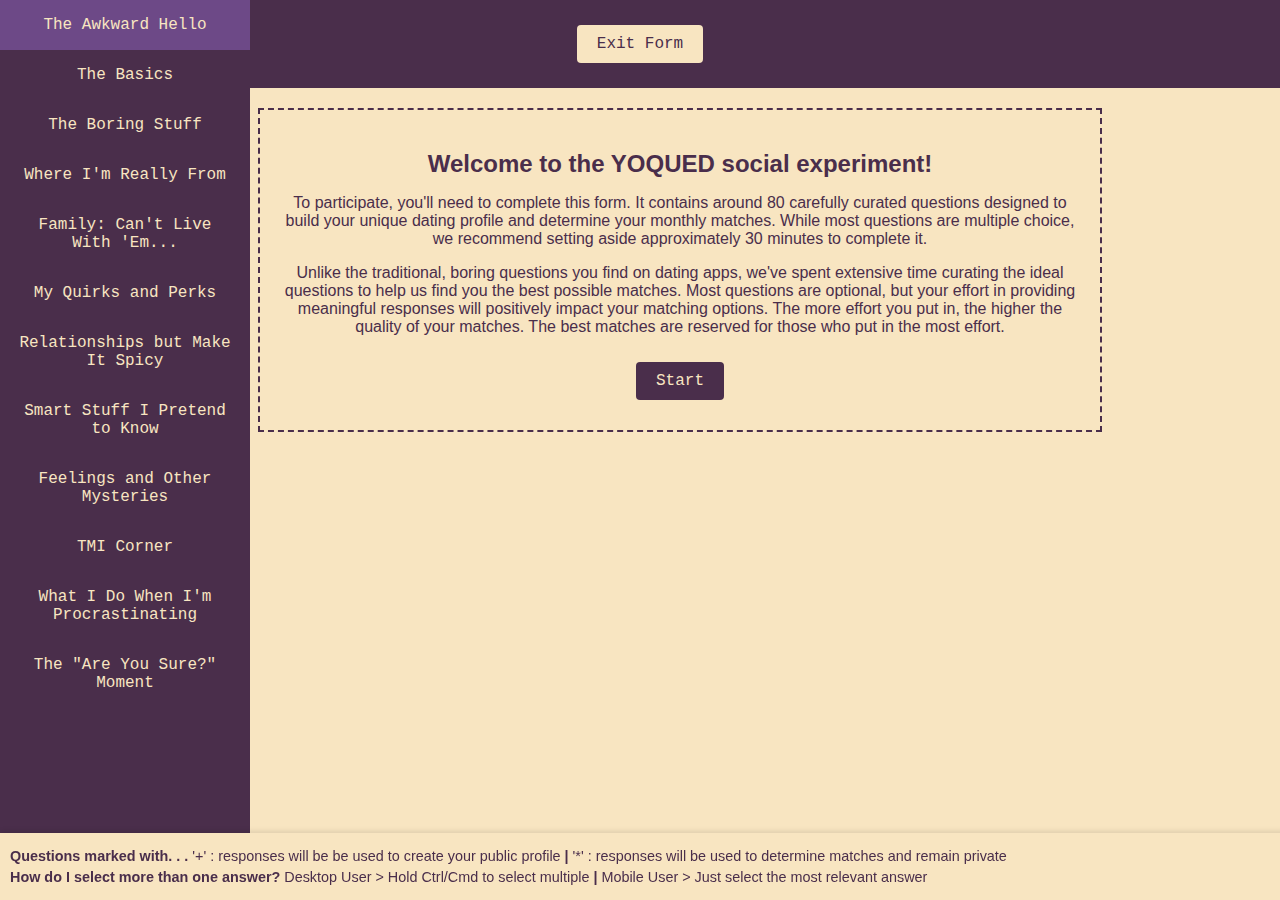
<file: register-myself.html>
<!DOCTYPE html>
<html lang="en">
<head>
    <meta charset="UTF-8">
    <meta name="viewport" content="width=device-width, initial-scale=1.0">
    <title>Yoqued | Register</title>
    <link rel="stylesheet" href="styles.css">
</head>
<body>

    <header class="horizontal-header">
        <button class="go-back-button" onclick="goBackHome()">Exit Form</button>
    </header>

    <div class="vertical-menu" id="verticalMenu">
        <span class="menu-icon" onclick="toggleMenu()">☰</span>
        <div class="menu-content" id="menuContent">
            <a href="#introduction" onclick="showSection('introduction')">The Awkward Hello</a>
            <a href="#personalInfo" onclick="showSection('personalInfo')">The Basics</a>
            <a href="#demographics" onclick="showSection('demographics')">The Boring Stuff</a>
            <a href="#culturalBackground" onclick="showSection('culturalBackground')">Where I'm Really From</a>
            <a href="#familyDynamics" onclick="showSection('familyDynamics')">Family: Can't Live With 'Em...</a>
            <a href="#personalityBehavior" onclick="showSection('personalityBehavior')">My Quirks and Perks</a>
            <a href="#relationshipPreferences" onclick="showSection('relationshipPreferences')">Relationships but Make It Spicy</a>
            <a href="#intellectualCompatibility" onclick="showSection('intellectualCompatibility')">Smart Stuff I Pretend to Know</a>
            <a href="#emotionalIntelligence" onclick="showSection('emotionalIntelligence')">Feelings and Other Mysteries</a>
            <a href="#selfRevealing" onclick="showSection('selfRevealing')">TMI Corner</a>
            <a href="#personalInterests" onclick="showSection('personalInterests')">What I Do When I'm Procrastinating</a>
            <a href="#confirmation" onclick="showSection('confirmation')">The "Are You Sure?" Moment</a>
        </div>
    </div>

    <main>
        <form id="registrationForm">
            <!-- Introduction -->
            <section id="introduction">
                <h2>Welcome to the YOQUED social experiment!</h2>
                <p>To participate, you'll need to complete this form. It contains around 80 carefully curated questions designed to build your unique dating profile and determine your monthly matches. While most questions are multiple choice, we recommend setting aside approximately 30 minutes to complete it.</p>

                <p>Unlike the traditional, boring questions you find on dating apps, we've spent extensive time curating the ideal questions to help us find you the best possible matches. Most questions are optional, but your effort in providing meaningful responses will positively impact your matching options. The more effort you put in, the higher the quality of your matches. The best matches are reserved for those who put in the most effort.</p>
                
                <div class="navigation-buttons">
                    <button type="button" onclick="showSection('personalInfo')">Start</button>
                </div>
            </section>

            <!-- Personal Information -->
            <section id="personalInfo" style="display:none;">
                <h2>The Basics</h2>
                <p>A curcial part of this experiment is maintaining a low level of anonymity. The phone number used will be the main identifier, and all future communication will happen via text.</p>
                
                <div class="form-group">
                    <label for="screenName">Screen Name (do not include any self-identifying information):</label>
                    <input type="text" id="screenName" name="screenName" required>
                </div>

                <div class="form-group">
                    <label for="phoneNumber">Phone Number:</label>
                    <input type="tel" id="phoneNumber" name="phoneNumber" required>
                </div>

                <div class="form-group checkbox-container">
                    <label for="smsConsent">I agree to receive SMS text messages</label>
                    <input type="checkbox" id="smsConsent" name="smsConsent" required>
                </div>

                <div class="navigation-buttons">
                    <button type="button" onclick="showSection('introduction')">Go Back</button>
                    <button type="button" onclick="showSection('demographics')">Next</button>
                </div>

            </section>

            <!-- Demographics -->
            <section id="demographics" style="display:none;">
                <h2>The Boring Stuff</h2>
                <div class="form-group">
                    <label for="age">How old are you?</label>
                    <input type="number" id="age" name="age" required min="0" max="120" step="1">
                </div>

                <div class="form-group">
                    <label for="current_location">Where are you currently located?</label>
                    <select id="current_location" name="current_location" required onchange="toggleOtherCityInput()">
                        <option value="new_york">New York, NY, USA</option>
                        <option value="los_angeles">Los Angeles, CA, USA</option>
                        <option value="chicago">Chicago, IL, USA</option>
                        <option value="boston">Boston, MA, USA</option>
                        <option value="miami">Miami, FL, USA</option>
                        <option value="san_francisco">San Francisco, CA, USA</option>
                        <option value="toronto">Toronto, ON, Canada</option>
                        <option value="vancouver">Vancouver, BC, Canada</option>
                        <option value="other">Other</option>
                    </select>
                    <input type="text" id="other_city" name="other_city" placeholder="Please specify your city" style="display:none;">
                </div>

                <div class="form-group">
                    <label for="expected_location">Where do you expect to be located within a year?</label>
                    <select id="expected_location" name="expected_location" required onchange="toggleOtherExpectedCityInput()">
                        <option value="new_york">New York, NY, USA</option>
                        <option value="los_angeles">Los Angeles, CA, USA</option>
                        <option value="chicago">Chicago, IL, USA</option>
                        <option value="boston">Boston, MA, USA</option>
                        <option value="miami">Miami, FL, USA</option>
                        <option value="san_francisco">San Francisco, CA, USA</option>
                        <option value="toronto">Toronto, ON, Canada</option>
                        <option value="vancouver">Vancouver, BC, Canada</option>
                        <option value="montreal">Montreal, QC, Canada</option>
                        <option value="other">Other</option>
                    </select>
                    <input type="text" id="other_expected_city" name="other_expected_city" placeholder="Please specify your city" style="display:none;">
                </div>

                <div class="form-group">
                    <label for="education">In what field did you receive your formal education?</label>
                    <select id="education" name="education[]" multiple required>
                        <option value="art_design">Art and Design</option>
                        <option value="business">Business</option>
                        <option value="education">Education</option>
                        <option value="engineering">Engineering & Technology</option>
                        <option value="humanities">Humanities</option>
                        <option value="law">Law</option>
                        <option value="medicine">Medicine</option>
                        <option value="science">Science</option>
                        <option value="social_sciences">Social Sciences</option>
                        <option value="other">Other</option>
                    </select>
                    <input type="text" id="other_education" name="other_education" placeholder="Please specify your education" style="display:none;">
                </div>

                <div class="form-group">
                    <label for="universities">Which of the following universities did you attend as a student?</label>
                    <select id="universities" name="universities[]" multiple>
                        <option value="brown">Brown University</option>
                        <option value="caltech">California Institute of Technology (Caltech)</option>
                        <option value="carnegie_mellon">Carnegie Mellon University</option>
                        <option value="chicago">University of Chicago</option>
                        <option value="columbia">Columbia University</option>
                        <option value="cornell">Cornell University</option>
                        <option value="duke">Duke University</option>
                        <option value="harvard">Harvard University</option>
                        <option value="imperial">Imperial College London</option>
                        <option value="jhu">Johns Hopkins University</option>
                        <option value="mit">Massachusetts Institute of Technology (MIT)</option>
                        <option value="northwestern">Northwestern University</option>
                        <option value="nyu">New York University (NYU)</option>
                        <option value="cambridge">University of Cambridge</option>
                        <option value="oxford">University of Oxford</option>
                        <option value="penn">University of Pennsylvania</option>
                        <option value="princeton">Princeton University</option>
                        <option value="stanford">Stanford University</option>
                        <option value="uc_berkeley">University of California, Berkeley (UC Berkeley)</option>
                        <option value="ucla">University of California, Los Angeles (UCLA)</option>
                        <option value="uc_davis">University of California, Davis (UC Davis)</option>
                        <option value="uc_san_diego">University of California, San Diego (UC San Diego)</option>
                        <option value="umich">University of Michigan-Ann Arbor</option>
                        <option value="waterloo">University of Waterloo</option>
                        <option value="yale">Yale University</option>
                        <option value="usc">University of Southern California (USC)</option>
                        <option value="other">Other</option>
                    </select>
                    <input type="text" id="other_university" name="other_university" placeholder="Please specify your university" style="display:none;">
                </div>

                <div class="form-group">
                    <label for="current_profession">What is your main gig right now?</label>
                    <select id="current_profession" name="current_profession" required>
                        <option value="building_startup">Building a Startup</option>
                        <option value="content_creator">Content Creator</option>
                        <option value="corporate_job_full_time">Corporate Job</option>
                        <option value="creative_professional">Creative Professional (Artist, Writer, Musician, etc.)</option>
                        <option value="digital_nomad">Digital Nomad</option>
                        <option value="freelancer">Freelancer</option>
                        <option value="healthcare_professional">Healthcare Professional</option>
                        <option value="student">Student</option>
                        <option value="research_assistant">Research Assistant</option>
                        <option value="running_business">Running a Business</option>
                        <option value="other">Other</option>
                    </select>
                    <input type="text" id="other_profession" name="other_profession" placeholder="Please specify your profession" style="display:none;">
                </div>

                <div class="form-group">
                    <label for="relationship_commitment">How much time and effort do you prefer to invest in a relationship? (Select all that apply)</label>
                    <select id="relationship_commitment" name="relationship_commitment[]" multiple required>
                        <option value="daily_phone_calls">Daily phone calls</option>
                        <option value="frequent_texts">Frequent texts throughout the day</option>
                        <option value="weekly_dates">Weekly dates</option>
                        <option value="weekend_getaways">Weekend getaways</option>
                        <option value="monthly_meetups">Monthly meetups</option>
                        <option value="occasional_video_chats">Occasional video chats</option>
                        <option value="spontaneous_meetups">Spontaneous meetups when possible</option>
                        <option value="long_weekend_visits">Long weekend visits</option>
                        <option value="vacation_trips">Vacation trips together</option>
                        <option value="minimal_interaction">Minimal interaction, prefer space</option>
                        <option value="other">Other</option>
                    </select>
                    <input type="text" id="other_commitment" name="other_commitment" placeholder="Please specify your preference" style="display:none;">
                </div>

                <div class="navigation-buttons">
                    <button type="button" onclick="showSection('personalInfo')">Go Back</button>
                    <button type="button" onclick="showSection('culturalBackground')">Next</button>
                </div>
            </section>

            <!-- Cultural Background -->
            <section id="culturalBackground" style="display:none;">
                <h2>Where I'm Really From</h2>

                <!-- Specific or Mix of Cultures -->
                <div class="form-group">
                    <label for="cultural_identity">Do you feel like you belong to one specific culture, or a mix of cultures?</label>
                    <select id="cultural_identity" name="cultural_identity" required onchange="toggleMulticulturalBackground()">
                        <option value="specific_culture">One specific culture</option>
                        <option value="mix_of_cultures">A mix of cultures</option>
                    </select>
                </div>

                <!-- Specify Cultures -->
                <div class="form-group">
                    <label for="specific_cultures">Please specify the cultures you feel you belong to:</label>
                    <textarea id="specific_cultures" name="specific_cultures" placeholder="List the cultures you identify with"></textarea>
                </div>

                <!-- Benefits and Challenges of Multicultural Background -->
                <div class="form-group" id="benefits_challenges_group" style="display: none;">
                    <label for="benefits_challenges_multicultural">What are some of the benefits and challenges of having a multicultural background?</label>
                    <textarea id="benefits_challenges_multicultural" name="benefits_challenges_multicultural" placeholder="Please specify the benefits and/or challenges"></textarea>
                </div>

                <!-- Relate to Different Backgrounds -->
                <div class="form-group">
                    <label for="relating_to_different_backgrounds">Do you ever feel like you can relate to people from different backgrounds more easily?</label>
                    <select id="relating_to_different_backgrounds" name="relating_to_different_backgrounds" required>
                        <option value="yes">Yes</option>
                        <option value="no">No</option>
                    </select>
                </div>

                <div class="navigation-buttons">
                    <button type="button" onclick="showSection('demographics')">Go Back</button>
                    <button type="button" onclick="showSection('familyDynamics')">Next</button>
                </div>
            </section>

            <!-- Family Dynamics -->
            <section id="familyDynamics" style="display:none;">
                <h2>Family: Can't Live With 'Em...</h2>

                <div class="form-group">
                    <label for="family_role">What role did you often play in your family (e.g., peacemaker, leader, caretaker)?</label>
                    <select id="family_role" name="family_role" required>
                        <option value="peacemaker">Peacemaker</option>
                        <option value="leader">Leader</option>
                        <option value="caretaker">Caretaker</option>
                        <option value="rebel">Rebel</option>
                        <option value="mediator">Mediator</option>
                        <option value="dependent">Dependent</option>
                    </select>
                </div>

                <div class="form-group">
                    <label for="family_core_values">What core values or beliefs were emphasized in your family? Please rank them in order of importance.</label>
                    <select id="family_core_values" name="family_core_values[]" multiple required>
                        <option value="honesty">Honesty</option>
                        <option value="respect">Respect</option>
                        <option value="loyalty">Loyalty</option>
                        <option value="education">Education</option>
                        <option value="hard_work">Hard Work</option>
                        <option value="kindness">Kindness</option>
                        <option value="generosity">Generosity</option>
                        <option value="faith">Faith</option>
                        <option value="independence">Independence</option>
                        <option value="family">Family</option>
                        <option value="responsibility">Responsibility</option>
                        <option value="tradition">Tradition</option>
                        <option value="creativity">Creativity</option>
                        <option value="compassion">Compassion</option>
                    </select>
                </div>

                <div class="form-group">
                    <label for="parents_relationship">Which of these best describes how you perceived your parents' relationship, and how it might have influenced your views on relationships?</label>
                    <select id="parents_relationship" name="parents_relationship" required>
                        <option value="supportive_and_loving">They were supportive and loving towards each other</option>
                        <option value="resolved_conflicts_peacefully">They resolved conflicts peacefully and with respect</option>
                        <option value="maintained_independence">They maintained their independence while being together</option>
                        <option value="showed_affection_openly">They showed affection openly and regularly</option>
                        <option value="divided_responsibilities">They divided responsibilities clearly and effectively</option>
                        <option value="sometimes_argued">They sometimes argued but always made up</option>
                        <option value="emotionally_distant">They were emotionally distant but avoided conflict</option>
                        <option value="frequent_conflicts">They frequently had heated conflicts</option>
                        <option value="separated_or_divorced">They separated or divorced during my childhood</option>
                        <option value="single_parent_household">I was raised in a single-parent household</option>
                        <option value="complex_family_structure">We had a complex family structure (e.g., step-parents, guardians)</option>
                        <option value="other">Other</option>
                    </select>
                </div>

                <div class="form-group">
                    <label for="family_conflict_handling">How did your family typically handle conflicts?</label>
                    <select id="family_conflict_handling" name="family_conflict_handling" required>
                        <option value="open_discussions">Open discussions and resolution</option>
                        <option value="avoidance">Avoidance of conflict</option>
                        <option value="heated_arguments">Heated arguments</option>
                        <option value="third_party_mediation">Involving a third party for mediation</option>
                        <option value="other">Other (please specify)</option>
                    </select>
                    <textarea id="other_conflict_handling" name="other_conflict_handling" placeholder="If other, please specify" style="display:none;"></textarea>
                </div>

                <div class="form-group">
                    <label for="family_communication">How did your family communicate feelings and needs?</label>
                    <select id="family_communication" name="family_communication" required>
                        <option value="open_and_honest">Open and honest communication</option>
                        <option value="indirect">Indirect communication through actions</option>
                        <option value="written_notes">Written notes or letters</option>
                        <option value="silent_treatment">That is not something we did</option>
                    </select>
                </div>

                <div class="form-group">
                    <label for="emotion_expression">Were you encouraged to express your emotions freely as a child?</label>
                    <select id="emotion_expression" name="emotion_expression" required>
                        <option value="yes">Yes, always</option>
                        <option value="sometimes">Sometimes, depending on the situation</option>
                        <option value="no">No, rarely</option>
                    </select>
                </div>

                <div class="form-group">
                    <label for="self_esteem">Which statement best describes how you felt about yourself growing up?</label>
                    <select id="self_esteem" name="self_esteem" required>
                        <option value="very_high">I felt very confident and capable</option>
                        <option value="high">I generally felt good about myself</option>
                        <option value="average">I had my ups and downs, but mostly felt okay</option>
                        <option value="low">I often doubted myself and my abilities</option>
                        <option value="very_low">I struggled with self-worth and confidence</option>
                    </select>
                </div>

                <div class="form-group">
                    <label for="personal_boundaries">Were personal boundaries respected in your household?</label>
                    <select id="personal_boundaries" name="personal_boundaries" required>
                        <option value="yes">Yes, always</option>
                        <option value="sometimes">Sometimes, depending on the situation</option>
                        <option value="no">No, rarely</option>
                    </select>
                </div>

                <div class="form-group">
                    <label for="respect_in_family">What was the main way your family demonstrated respect for one another?</label>
                    <select id="respect_in_family" name="respect_in_family" required>
                        <option value="open_communication">Through open and honest communication</option>
                        <option value="listening">By actively listening to each other</option>
                        <option value="politeness">Using polite language and manners</option>
                        <option value="honoring_privacy">By honoring each other's privacy and personal space</option>
                        <option value="acknowledging_efforts">Acknowledging and appreciating each other's efforts</option>
                        <option value="following_rules">Adhering to established family rules and guidelines</option>
                        <option value="valuing_opinions">Valuing and considering each other's opinions and feelings</option>
                        <option value="supporting_each_other">Offering support and encouragement</option>
                        <option value="taking_responsibility">Taking responsibility for one's actions</option>
                        <option value="showing_gratitude">Expressing gratitude and saying thank you</option>
                        <option value="respecting_boundaries">Respecting personal boundaries</option>
                        <option value="showing_loyalty">Demonstrating loyalty and trust</option>
                        <option value="other">Other (please specify)</option>
                    </select>
                    <textarea id="other_respect" name="other_respect" placeholder="If other, please specify" style="display:none;"></textarea>
                </div>

                <div class="form-group">
                    <label for="significant_life_events">Did you experience any significant traumas or losses during your childhood that might affect your behavior or personality?</label>
                    <select id="significant_life_events" name="significant_life_events" required onchange="toggleImpactOfEvents()">
                        <option value="no">No</option>
                        <option value="loss_of_a_loved_one">Loss of a loved one</option>
                        <option value="parental_divorce">Parents divorced or separated</option>
                        <option value="serious_illness">Experienced a serious illness or injury</option>
                        <option value="abuse_or_trauma">Experienced abuse or trauma</option>
                        <option value="bullying">Experienced bullying or social challenges</option>
                        <option value="family_conflict">Frequent family conflicts or fights</option>
                        <option value="financial_hardship">Family faced financial hardship</option>
                        <option value="other">Other</option>
                    </select>
                </div>

                <div class="form-group" id="impact_of_events_group" style="display:none;">
                    <label for="impact_of_events">How did these events affect you?</label>
                    <select id="impact_of_events" name="impact_of_events" required>
                        <option value="positive_growth">Led to positive growth and resilience</option>
                        <option value="emotional_challenges">Caused emotional challenges and difficulties</option>
                        <option value="strengthened_family_bonds">Strengthened family bonds</option>
                        <option value="loss_of_trust">Resulted in a loss of trust in others</option>
                        <option value="improved_adaptability">Improved adaptability and flexibility</option>
                        <option value="struggle_with_confidence">Caused struggles with self-confidence</option>
                        <option value="developed_independence">Developed a strong sense of independence</option>
                        <option value="felt_isolated">Felt isolated or lonely</option>
                        <option value="fear_of_abandonment">Developed a fear of abandonment</option>
                        <option value="avoidant_behavior">Led to avoidant behavior</option>
                        <option value="self_sabotage">Tended to self-sabotage</option>
                        <option value="difficulty_trusting">Difficulty trusting others</option>
                        <option value="anxiety">Increased anxiety levels</option>
                        <option value="other">Other (please specify)</option>
                    </select>
                    <textarea id="other_impact_of_events" name="other_impact_of_events" placeholder="If other, please specify" style="display:none;"></textarea>
                </div>

                <div class="navigation-buttons">
                    <button type="button" onclick="showSection('culturalBackground')">Go Back</button>
                    <button type="button" onclick="showSection('personalityBehavior')">Next</button>
                </div>
            </section>

            <!-- Personality and Behavior -->
            <section id="personalityBehavior" style="display:none;">
                <h2>My Quirks and Perks</h2>

                <div class="form-group">
                    <label for="trip_planning">When planning a trip, what is your approach?</label>
                    <select id="trip_planning" name="trip_planning" required>
                        <option value="detailed_itinerary">Creating a detailed itinerary</option>
                        <option value="spontaneous">Being spontaneous and flexible</option>
                        <option value="balanced">Having a mix of planned and spontaneous activities</option>
                        <option value="researching">Researching extensively before going</option>
                        <option value="minimal_planning">Doing minimal planning and going with the flow</option>
                    </select>
                </div>

                <div class="form-group">
                    <label for="social_event_feeling">How do you feel after attending a large social event?</label>
                    <select id="social_event_feeling" name="social_event_feeling" required>
                        <option value="energized">Energized and excited</option>
                        <option value="tired">Tired but happy</option>
                        <option value="overwhelmed">Overwhelmed and drained</option>
                        <option value="indifferent">Indifferent, it varies</option>
                    </select>
                </div>

                <div class="form-group">
                    <label for="share_news">How do you usually share important news?</label>
                    <select id="share_news" name="share_news" required>
                        <option value="face_to_face">Face-to-face</option>
                        <option value="phone_call">Phone call</option>
                        <option value="text_message">Text message</option>
                        <option value="social_media">Social media</option>
                        <option value="email">Email</option>
                    </select>
                </div>

                <div class="form-group">
                    <label for="disagree_response">When you disagree with someone, how do you typically respond?</label>
                    <select id="disagree_response" name="disagree_response" required>
                        <option value="discuss_calmly">Discuss calmly and listen to their point of view</option>
                        <option value="assertive">Assert my opinion strongly</option>
                        <option value="avoid_conflict">Avoid conflict and change the subject</option>
                        <option value="find_compromise">Try to find a compromise</option>
                        <option value="become_silent">Become silent and withdraw</option>
                    </select>
                </div>

                <div class="form-group">
                    <label for="friend_upset_reaction">How do you react when a friend is upset?</label>
                    <select id="friend_upset_reaction" name="friend_upset_reaction" required>
                        <option value="offer_support">Offer support and listen</option>
                        <option value="give_space">Give them space to process</option>
                        <option value="try_to_fix">Try to fix their problem</option>
                        <option value="distract">Distract them with something fun</option>
                        <option value="share_experience">Share a similar experience to relate</option>
                    </select>
                </div>

                <div class="form-group">
                    <label for="time_away_partner">How do you feel about spending time away from your partner?</label>
                    <select id="time_away_partner" name="time_away_partner" required>
                        <option value="everyday_together">I prefer to be with my partner every day</option>
                        <option value="several_times_week">I enjoy being with my partner several times a week</option>
                        <option value="once_week">Once a week is enough for me</option>
                        <option value="few_times_month">I am comfortable seeing my partner a few times a month</option>
                        <option value="once_month">Once a month, with regular virtual communication</option>
                        <option value="few_times_year">A few times a year, but we maintain frequent virtual contact</option>
                        <option value="rarely">Rarely, I value my alone time but stay connected virtually</option>
                    </select>
                </div>

                <div class="form-group">
                    <label for="admired_qualities">Select the two most important qualities do you admire most in others?</label>
                    <select id="admired_qualities" name="admired_qualities[]" multiple required>
                        <option value="honesty">Honesty</option>
                        <option value="kindness">Kindness</option>
                        <option value="intelligence">Intelligence</option>
                        <option value="humor">Humor</option>
                        <option value="creativity">Creativity</option>
                        <option value="empathy">Empathy</option>
                        <option value="confidence">Confidence</option>
                        <option value="patience">Patience</option>
                        <option value="adventurousness">Adventurousness</option>
                        <option value="loyalty">Loyalty</option>
                    </select>
                </div>

                <div class="form-group">
                    <label for="perfect_weekend">What does a perfect weekend look like to you? Select your top three</label>
                    <select id="perfect_weekend" name="perfect_weekend[]" multiple required>
                        <option value="outdoor_adventure">Outdoor adventure and activities</option>
                        <option value="relaxing_at_home">Relaxing at home with a good book or movie</option>
                        <option value="social_gathering">Spending time with friends and family</option>
                        <option value="exploring_city">Exploring a new city or place</option>
                        <option value="hobby_time">Working on a hobby or personal project</option>
                        <option value="night_out">Going out for a night on the town</option>
                        <option value="going_to_club">Going to a club or bar</option>
                        <option value="attending_rave">Attending a rave or music festival</option>
                        <option value="fitness_and_wellness">Engaging in fitness or wellness activities</option>
                        <option value="traveling">Traveling to a new destination</option>
                        <option value="concert_or_event">Attending a concert, festival, or event</option>
                        <option value="volunteering">Volunteering or participating in community service</option>
                        <option value="gaming">Playing video games or board games</option>
                        <option value="brunch_and_shopping">Brunch and shopping with friends</option>
                    </select>
                </div>

                <div class="form-group">
                    <label for="pets">Do you have or want pets?</label>
                    <select id="pets" name="pets" required>
                        <option value="have_dogs">Yes, I have dog(s)</option>
                        <option value="have_cats">Yes, I have cat(s)</option>
                        <option value="have_other_pets">Yes, I have other pets</option>
                        <option value="want_pets">No, but I want pets in the future</option>
                        <option value="no_pets">I do not want pets</option>
                    </select>
                </div>

                <div class="form-group">
                    <label for="ideal_social_scenario">What is your ideal social scenario?</label>
                    <select id="ideal_social_scenario" name="ideal_social_scenario" required>
                        <option value="small_gatherings">Small gatherings with close friends</option>
                        <option value="large_parties">Large parties or events</option>
                        <option value="one_on_one">One-on-one conversations</option>
                        <option value="public_events">Public events like concerts or festivals</option>
                        <option value="social_media">Engaging through social media</option>
                    </select>
                </div>

                <div class="form-group">
                    <label for="conflict_arises">Be honest... what do you do when a conflict arises?</label>
                    <select id="conflict_arises" name="conflict_arises" required>
                        <option value="address_directly">Address it directly and immediately</option>
                        <option value="find_mediation">Find mediation or a neutral party</option>
                        <option value="avoid_conflict">Avoid conflict and hope it resolves itself</option>
                        <option value="compromise">Look for a compromise solution</option>
                        <option value="withdraw">Withdraw and think it over alone</option>
                    </select>
                </div>

                <div class="form-group">
                    <label for="social_interaction">What type of social interaction do you prefer?</label>
                    <select id="social_interaction" name="social_interaction" required>
                        <option value="small_gatherings">Small gatherings with close friends</option>
                        <option value="large_events">Large events or parties</option>
                        <option value="one_on_one">One-on-one conversations</option>
                        <option value="online_interaction">Online interaction</option>
                        <option value="public_events">Public events like concerts or festivals</option>
                    </select>
                </div>

                <div class="form-group">
                    <label for="learning_preference">How do you prefer to learn new things?</label>
                    <select id="learning_preference" name="learning_preference" required>
                        <option value="reading">Reading books or articles</option>
                        <option value="hands_on">Hands-on practice</option>
                        <option value="videos">Watching videos or tutorials</option>
                        <option value="group_learning">Group learning or classes</option>
                        <option value="trial_and_error">Trial and error</option>
                    </select>
                </div>

                <div class="form-group">
                    <label for="moral_guidance">What guides your moral decisions?</label>
                    <select id="moral_guidance" name="moral_guidance" required>
                        <option value="religion">Religion</option>
                        <option value="personal_values">Personal values</option>
                        <option value="family_values">Family values</option>
                        <option value="societal_norms">Societal norms</option>
                        <option value="legal_standards">Legal standards</option>
                        <option value="empathy">Empathy and compassion</option>
                    </select>
                </div>

                <div class="navigation-buttons">
                    <button type="button" onclick="showSection('familyDynamics')">Go Back</button>
                    <button type="button" onclick="showSection('relationshipPreferences')">Next</button>
                </div>
            </section>

            <!-- Relationship Preferences -->
            <section id="relationshipPreferences" style="display:none;">
                <h2>Relationships but Make It Spicy</h2>

                <div class="form-group">
                    <label for="gender_identity">What is your gender identity?</label>
                    <select id="gender_identity" name="gender_identity" required>
                        <option value="male">Male</option>
                        <option value="female">Female</option>
                        <option value="non_binary">Non-binary</option>
                        <option value="genderqueer">Genderqueer</option>
                        <option value="genderfluid">Genderfluid</option>
                        <option value="agender">Agender</option>
                        <option value="bigender">Bigender</option>
                        <option value="two_spirit">Two-Spirit</option>
                        <option value="transgender_male">Transgender Male</option>
                        <option value="transgender_female">Transgender Female</option>
                        <option value="prefer_not_to_say">Prefer not to say</option>
                        <option value="other">Other (please specify)</option>
                    </select>
                    <textarea id="other_gender_identity" name="other_gender_identity" placeholder="If other, please specify" style="display:none;"></textarea>
                </div>

                <div class="form-group">
                    <label for="sexual_orientation">What is your sexual orientation?</label>
                    <select id="sexual_orientation" name="sexual_orientation" required>
                        <option value="heterosexual">Heterosexual</option>
                        <option value="homosexual">Homosexual</option>
                        <option value="bisexual">Bisexual</option>
                        <option value="pansexual">Pansexual</option>
                        <option value="asexual">Asexual</option>
                        <option value="demisexual">Demisexual</option>
                        <option value="queer">Queer</option>
                        <option value="questioning">Questioning</option>
                        <option value="prefer_not_to_say">Prefer not to say</option>
                        <option value="other">Other (please specify)</option>
                    </select>
                    <textarea id="other_sexual_orientation" name="other_sexual_orientation" placeholder="If other, please specify" style="display:none;"></textarea>
                </div>

                <div class="form-group">
                    <label for="libido_level">How would you describe your libido level?</label>
                    <select id="libido_level" name="libido_level" required>
                        <option value="very_high">Very high</option>
                        <option value="high">High</option>
                        <option value="average">Average</option>
                        <option value="low">Low</option>
                        <option value="very_low">Very low</option>
                    </select>
                </div>

                <div class="form-group">
                    <label for="intimacy_timing">When do you feel comfortable being intimate for the first time?</label>
                    <select id="intimacy_timing" name="intimacy_timing" required>
                        <option value="first_date">On the first date</option>
                        <option value="few_dates">After a few dates</option>
                        <option value="few_weeks">After a few weeks</option>
                        <option value="few_months">After a few months</option>
                        <option value="when_feels_right">When it feels right</option>
                        <option value="marriage">After marriage</option>
                    </select>
                </div>

                <div class="form-group">
                    <label for="sexual_preferences_discussion">How comfortable are you discussing sexual preferences with your partner?</label>
                    <select id="sexual_preferences_discussion" name="sexual_preferences_discussion" required>
                        <option value="very_comfortable">Very comfortable</option>
                        <option value="comfortable">Comfortable</option>
                        <option value="somewhat_comfortable">Somewhat comfortable</option>
                        <option value="uncomfortable">Uncomfortable</option>
                        <option value="very_uncomfortable">Very uncomfortable</option>
                    </select>
                </div>

                <div class="form-group">
                    <label for="experiments_interest">What are some things you’re interested in trying?</label>
                    <select id="experiments_interest" name="experiments_interest[]" multiple>
                        <option value="masochism">Masochism (Deriving pleasure from pain)</option>
                        <option value="group_sex">Group sex (Sex with multiple partners)</option>
                        <option value="sadism">Sadism (Deriving pleasure from inflicting pain)</option>
                        <option value="voyeurism">Voyeurism (Watching others engage in sexual activity)</option>
                        <option value="exhibitionism">Exhibitionism (Deriving pleasure from being seen)</option>
                        <option value="bondage">Bondage (Restraining with ropes or cuffs)</option>
                        <option value="dominance_submission">Dominance/submission (Power exchange dynamics)</option>
                        <option value="anal_play">Anal play (Stimulation of the anus)</option>
                        <option value="orgasm_control_denial">Orgasm control/denial (Controlling or denying orgasm)</option>
                        <option value="impact_play">Impact play (Using paddles, floggers, etc.)</option>
                        <option value="sensory_deprivation">Sensory deprivation (Blocking senses like sight or sound)</option>
                        <option value="wax_play">Wax play (Dripping hot wax on the body)</option>
                        <option value="cnc">Consensual non-consent (CNC) (Role-playing non-consensual scenarios)</option>
                        <option value="age_play">Age play (Role-playing different ages)</option>
                        <option value="leather_latex_fetish">Leather/latex fetish (Sexual attraction to leather or latex)</option>
                        <option value="cuckolding">Cuckolding (Watching partner with others)</option>
                        <option value="rope_bondage">Rope bondage (Shibari, intricate rope work)</option>
                        <option value="electrostimulation">Electrostimulation (Using electricity for stimulation)</option>
                        <option value="furry_play">Furry play (Role-playing as anthropomorphic animals)</option>
                        <option value="breath_play">Breath play (Controlled breathing restrictions, with caution)</option>
                        <option value="humiliation">Humiliation (Deriving pleasure from being humiliated)</option>
                        <option value="objectification">Objectification (Treating someone as an object)</option>
                        <option value="edging">Edging (Bringing to the brink of orgasm repeatedly)</option>
                        <option value="pegging">Pegging (Anal penetration with a strap-on)</option>
                        <option value="consensual_voyeurism">Consensual voyeurism (Hotwifing, watching partner with others)</option>
                        <option value="orgasm_control">Orgasm control (Managing partner's orgasms)</option>
                        <option value="praise_kink">Praise kink (Deriving pleasure from receiving praise)</option>
                        <option value="degradation">Degradation (Deriving pleasure from being degraded)</option>
                        <option value="suspension">Suspension (Hanging or suspending the body)</option>
                        <option value="none">Not interested in any of these</option>
                    </select>
                </div>

                <div class="navigation-buttons">
                    <button type="button" onclick="showSection('personalityBehavior')">Go Back</button>
                    <button type="button" onclick="showSection('intellectualCompatibility')">Next</button>
                </div>
            </section>

            <!-- Intellectual Compatibility -->
            <section id="intellectualCompatibility" style="display:none;">
                <h2>Smart Stuff I Pretend to Know</h2>

                <div class="form-group">
                    <label for="philosophical_quote">Which of these ideas resonates with you the most?</label>
                    <select id="philosophical_quote" name="philosophical_quote" required>
                        <option value="self_examination">The importance of self-examination and reflection</option>
                        <option value="rational_thought">The power of rational thought and skepticism</option>
                        <option value="perception_reality">Reality is shaped by perception</option>
                        <option value="individual_freedom">The struggle for individual freedom and authenticity</option>
                        <option value="uncertainty">Embracing uncertainty and doubt as a path to knowledge</option>
                    </select>
                </div>

                <div class="form-group">
                    <label for="historical_event">Which historical moment would you love to have witnessed?</label>
                    <select id="historical_event" name="historical_event" required>
                        <option value="moon_landing">The first Moon landing</option>
                        <option value="fall_of_berlin_wall">The fall of the Berlin Wall</option>
                        <option value="signing_declaration">The signing of the Declaration of Independence</option>
                        <option value="renaissance_peak">The peak of the Renaissance</option>
                        <option value="ancient_civilization">A significant event in an ancient civilization</option>
                    </select>
                </div>

                <div class="form-group">
                    <label for="recommended_book">Which book would you suggest to someone looking to broaden their perspective?</label>
                    <select id="recommended_book" name="recommended_book" required>
                        <option value="sapiens">Sapiens by Yuval Noah Harari</option>
                        <option value="1984">1984 by George Orwell</option>
                        <option value="brave_new_world">Brave New World by Aldous Huxley</option>
                        <option value="meditations">Meditations by Marcus Aurelius</option>
                        <option value="thinking_fast_slow">Thinking, Fast and Slow by Daniel Kahneman</option>
                        <option value="to_kill_a_mockingbird">To Kill a Mockingbird by Harper Lee</option>
                        <option value="mans_search_for_meaning">Man's Search for Meaning by Viktor Frankl</option>
                        <option value="the_alchemist">The Alchemist by Paulo Coelho</option>
                        <option value="cosmos">Cosmos by Carl Sagan</option>
                        <option value="guns_germs_steel">Guns, Germs, and Steel by
                            Jared Diamond</option>
                            <option value="the_power_of_now">The Power of Now by Eckhart Tolle</option>
                            <option value="the_road">The Road by Cormac McCarthy</option>
                            <option value="a_brief_history_of_time">A Brief History of Time by Stephen Hawking</option>
                            <option value="pride_and_prejudice">Pride and Prejudice by Jane Austen</option>
                            <option value="the_catcher_in_the_rye">The Catcher in the Rye by J.D. Salinger</option>
                            <option value="freakonomics">Freakonomics by Steven D. Levitt and Stephen J. Dubner</option>
                        </select>
                    </div>
    
                    <div class="form-group">
                        <label for="scientific_concept">Which scientific idea captivates your curiosity the most?</label>
                        <select id="scientific_concept" name="scientific_concept" required>
                            <option value="relativity">Theory of Relativity</option>
                            <option value="quantum_mechanics">Quantum Mechanics</option>
                            <option value="evolution">Theory of Evolution</option>
                            <option value="black_holes">The mystery of Black Holes</option>
                            <option value="genetics">The secrets of DNA and Genetics</option>
                            <option value="artificial_intelligence">Artificial Intelligence</option>
                            <option value="neuroscience">The workings of the human brain (Neuroscience)</option>
                            <option value="ecology">Ecosystems and Ecology</option>
                            <option value="space_exploration">Space Exploration</option>
                        </select>
                    </div>
    
                    <div class="form-group">
                        <label for="puzzle_type">Which type of puzzle or challenge do you enjoy the most?</label>
                        <select id="puzzle_type" name="puzzle_type" required>
                            <option value="crossword">Crossword Puzzles</option>
                            <option value="sudoku">Sudoku</option>
                            <option value="logic_puzzles">Logic Puzzles</option>
                            <option value="riddles">Riddles</option>
                            <option value="escape_rooms">Escape Rooms</option>
                            <option value="strategy_games">Strategy Games</option>
                            <option value="jigsaw_puzzles">Jigsaw Puzzles</option>
                            <option value="brain_teasers">Brain Teasers</option>
                            <option value="board_games">Board Games</option>
                        </select>
                    </div>
    
                    <div class="form-group">
                        <label for="art_movement">Which art movement speaks to you the most?</label>
                        <select id="art_movement" name="art_movement" required>
                            <option value="renaissance">Renaissance</option>
                            <option value="impressionism">Impressionism</option>
                            <option value="cubism">Cubism</option>
                            <option value="surrealism">Surrealism</option>
                            <option value="modernism">Modernism</option>
                            <option value="contemporary">Contemporary</option>
                            <option value="baroque">Baroque</option>
                            <option value="romanticism">Romanticism</option>
                            <option value="abstract">Abstract</option>
                            <option value="pop_art">Pop Art</option>
                        </select>
                    </div>
    
                    <div class="form-group">
                        <label for="moral_dilemma">In a moral dilemma, do you tend to rely more on:</label>
                        <select id="moral_dilemma" name="moral_dilemma" required>
                            <option value="logic">Logic and reason</option>
                            <option value="emotion">Emotions and intuition</option>
                            <option value="context">Considering the context and circumstances</option>
                            <option value="advice">Seeking advice from others</option>
                            <option value="principles">Sticking to my principles</option>
                        </select>
                    </div>
    
                    <div class="form-group">
                        <label for="debate_topic">Which topic would you find most stimulating to debate?</label>
                        <select id="debate_topic" name="debate_topic" required>
                            <option value="ethics_technology">Ethics in technology</option>
                            <option value="climate_change">Climate change and sustainability</option>
                            <option value="free_will">Free will versus determinism</option>
                            <option value="privacy">Privacy in the digital age</option>
                            <option value="space_exploration">The future of space exploration</option>
                            <option value="economic_inequality">Economic inequality and justice</option>
                            <option value="artificial_intelligence">Impact of artificial intelligence</option>
                            <option value="social_media">Influence of social media on society</option>
                            <option value="healthcare">Healthcare accessibility and ethics</option>
                        </select>
                    </div>
    
                    <div class="form-group">
                        <label for="greatest_invention">Which invention do you believe has had the greatest impact on humanity?</label>
                        <select id="greatest_invention" name="greatest_invention" required>
                            <option value="internet">The Internet</option>
                            <option value="printing_press">The Printing Press</option>
                            <option value="electricity">Electricity</option>
                            <option value="vaccines">Vaccines</option>
                            <option value="wheel">The Wheel</option>
                            <option value="penicillin">Penicillin</option>
                            <option value="computer">The Computer</option>
                            <option value="telephone">The Telephone</option>
                            <option value="steam-engine">The Steam Engine</option>
                            <option value="space_travel">Space Travel</option>
                            <option value="renewable_energy">Renewable Energy</option>
                            <option value="genetic_engineering">Genetic Engineering</option>
                        </select>
                    </div>
    
                    <div class="navigation-buttons">
                        <button type="button" onclick="showSection('relationshipPreferences')">Go Back</button>
                        <button type="button" onclick="showSection('emotionalIntelligence')">Next</button>
                    </div>
                </section>
    
            <!-- Emotional Intelligence -->
            <section id="emotionalIntelligence" style="display:none;">
                <h2>Feelings and Other Mysteries</h2>

                <div class="form-group">
                    <label for="emotion_expression">How do you typically express your emotions?</label>
                    <select id="emotion_expression" name="emotion_expression" required>
                        <option value="verbalize_feelings">Talking about them openly</option>
                        <option value="physical_activity">Through physical activities (e.g., exercise, dance)</option>
                        <option value="creative_outlets">Using creative outlets (e.g., art, music, writing)</option>
                        <option value="withdrawal">Withdrawing and spending time alone</option>
                        <option value="humor">Using humor to lighten the mood</option>
                    </select>
                </div>

                <div class="form-group">
                    <label for="emotional_challenges">Which challenge have you most overcome?</label>
                    <select id="emotional_challenges" name="emotional_challenges[]" multiple required>
                        <option value="anxiety">Managing anxiety</option>
                        <option value="self_doubt">Overcoming self-doubt</option>
                        <option value="anger">Controlling anger</option>
                        <option value="trust_issues">Building trust in relationships</option>
                        <option value="communication_skills">Improving communication skills</option>
                        <option value="fear_of_rejection">Overcoming fear of rejection</option>
                        <option value="emotional_expressiveness">Becoming more emotionally expressive</option>
                        <option value="depression">Managing depression</option>
                        <option value="assertiveness">Becoming more assertive</option>
                        <option value="boundaries">Setting and maintaining personal boundaries</option>
                    </select>
                </div>

                <div class="form-group">
                    <label for="relationship_priority">What is your top priority in a relationship?</label>
                    <select id="relationship_priority" name="relationship_priority" required>
                        <option value="trust">Building trust</option>
                        <option value="communication">Effective communication</option>
                        <option value="emotional_support">Providing emotional support</option>
                        <option value="shared_values">Having shared values and goals</option>
                        <option value="mutual_respect">Maintaining mutual respect</option>
                    </select>
                </div>

                <div class="form-group">
                    <label for="emotional_vulnerability">How comfortable are you with being emotionally vulnerable?</label>
                    <select id="emotional_vulnerability" name="emotional_vulnerability" required>
                        <option value="very_comfortable">Very comfortable</option>
                        <option value="somewhat_comfortable">Somewhat comfortable</option>
                        <option value="neutral">Neutral</option>
                        <option value="somewhat_uncomfortable">Somewhat uncomfortable</option>
                        <option value="very_uncomfortable">Very uncomfortable</option>
                    </select>
                </div>

                <div class="form-group">
                    <label for="relationship_purpose">What do you believe is the main purpose of a romantic relationship?</label>
                    <select id="relationship_purpose" name="relationship_purpose" required>
                        <option value="companionship">Companionship and emotional support</option>
                        <option value="financial_stability">Financial stability</option>
                        <option value="family">Building a family</option>
                        <option value="shared_experiences">Shared experiences and activities</option>
                        <option value="partnership">Life partnership</option>
                        <option value="intimacy">Physical intimacy</option>
                        <option value="goal_support">Supporting each other's goals</option>
                        <option value="fun">Having fun and enjoying life together</option>
                        <option value="balance_stability">Providing balance and stability</option>
                        <option value="spiritual_connection">Spiritual connection and understanding</option>
                    </select>
                </div>

                <div class="form-group">
                    <label for="mental_health_challenges">Have you ever experienced any of the following mental health challenges?</label>
                    <select id="mental_health_challenges" name="mental_health_challenges[]" multiple required>
                        <option value="anxiety">Anxiety</option>
                        <option value="depression">Depression</option>
                        <option value="ptsd">PTSD</option>
                        <option value="ocd">OCD</option>
                        <option value="bipolar_disorder">Bipolar Disorder</option>
                        <option value="eating_disorder">Eating Disorder</option>
                        <option value="adhd">ADHD</option>
                        <option value="substance_abuse">Substance Abuse</option>
                        <option value="none">None</option>
                    </select>
                </div>

                <div class="form-group">
                    <label for="birthday_gift">Imagine it's your birthday. Which of the following gifts would make you feel most loved?</label>
                    <select id="birthday_gift" name="birthday_gift" required>
                        <option value="personalized_gift">A personalized gift</option>
                        <option value="experience">An experience (e.g., concert, trip)</option>
                        <option value="handwritten_note">A heartfelt handwritten note</option>
                        <option value="quality_time">Quality time spent together</option>
                        <option value="luxury_item">A luxury item you've wanted</option>
                        <option value="homemade_gift">A homemade gift</option>
                    </select>
                </div>

                <div class="form-group">
                    <label for="show_affection">How do you prefer to show affection to someone you care about?</label>
                    <select id="show_affection" name="show_affection" required>
                        <option value="words_of_affirmation">Words of affirmation</option>
                        <option value="physical_touch">Physical touch</option>
                        <option value="acts_of_service">Acts of service</option>
                        <option value="gifts">Giving gifts</option>
                        <option value="quality_time">Spending quality time together</option>
                    </select>
                </div>

                <div class="navigation-buttons">
                    <button type="button" onclick="showSection('intellectualCompatibility')">Go Back</button>
                    <button type="button" onclick="showSection('selfRevealing')">Next</button>
                </div>
            </section>

            <!-- Self-Revealing Questions -->
            <section id="selfRevealing" style="display:none;">
                <h2>TMI Corner</h2>

                <div class="form-group">
                    <label for="proud_moment">Describe a moment in your life when you felt incredibly proud of yourself.</label>
                    <textarea id="proud_moment" name="proud_moment" placeholder="Share your proud moment" required></textarea>
                </div>

                <div class="form-group">
                    <label for="passion_project">What passion project are you currently working on or wish to start?</label>
                    <textarea id="passion_project" name="passion_project" placeholder="Describe your passion project" required></textarea>
                </div>

                <div class="form-group">
                    <label for="life_motto">What is your life motto or a quote that inspires you?</label>
                    <textarea id="life_motto" name="life_motto" placeholder="Share your motto or quote" required></textarea>
                </div>

                <div class="form-group">
                    <label for="favorite_childhood_memory">What is your favorite memory from childhood?</label>
                    <textarea id="favorite_childhood_memory" name="favorite_childhood_memory" placeholder="Share your favorite childhood memory" required></textarea>
                </div>

                <div class="form-group">
                    <label for="bucket_list_item">What is one item on your bucket list that you are determined to accomplish?</label>
                    <textarea id="bucket_list_item" name="bucket_list_item" placeholder="Share your bucket list item" required></textarea>
                </div>

                <div class="form-group">
                    <label for="kindest_act">What is the kindest act someone has ever done for you?</label>
                    <textarea id="kindest_act" name="kindest_act" placeholder="Describe the kindest act" required></textarea>
                </div>

                <div class="form-group">
                    <label for="personal_growth">What area of personal growth are you currently focusing on?</label>
                    <textarea id="personal_growth" name="personal_growth" placeholder="Describe your current focus on personal growth" required></textarea>
                </div>

                <div class="form-group">
                    <label for="comfort_item">What is a simple item or activity that brings you comfort, and why?</label>
                    <textarea id="comfort_item" name="comfort_item" placeholder="Describe the item or activity and its comforting effect" required></textarea>
                </div>

                <div class="form-group">
                    <label for="hidden_strength">What is a hidden strength or quality you possess that not many people know about?</label>
                    <textarea id="hidden_strength" name="hidden_strength" placeholder="Describe your hidden strength or quality" required></textarea>
                </div>

                <div class="form-group">
                    <label for="life_soundtrack">If your life had a soundtrack, which song would play during your most defining moment?</label>
                    <textarea id="life_soundtrack" name="life_soundtrack" placeholder="Name the song and explain why" required></textarea>
                </div>

                <div class="form-group">
                    <label for="deeply_grateful">What is one thing you are deeply grateful for, and how has it affected your life?</label>
                    <textarea id="deeply_grateful" name="deeply_grateful" placeholder="Describe what you are grateful for and its impact" required></textarea>
                </div>

                <div class="form-group">
                    <label for="unfulfilled_passion">What is a passion or interest you have never pursued but always wanted to?</label>
                    <textarea id="unfulfilled_passion" name="unfulfilled_passion" placeholder="Describe your unfulfilled passion or interest" required></textarea>
                </div>

                <div class="navigation-buttons">
                    <button type="button" onclick="showSection('emotionalIntelligence')">Go Back</button>
                    <button type="button" onclick="showSection('personalInterests')">Next</button>
                </div>
            </section>

            <!-- Personal Interests -->
            <section id="personalInterests" style="display:none;">
                <h2>What I Do When I'm Procrastinating</h2>

                <div class="form-group">
                    <label for="proud_upload">Upload a photo, document, or video of something you're proud of and explain why.</label>
                    <input type="file" id="proud_upload" name="proud_upload" accept="image/*,video/*,application/pdf" required>
                    <textarea id="proud_explanation" name="proud_explanation" placeholder="Explain why you are proud of this" required></textarea>
                </div>

                <div class="form-group">
                    <label for="dream_job">What would your dream job be if you could do anything in the world?</label>
                    <textarea id="dream_job" name="dream_job" placeholder="Describe your dream job" required></textarea>
                </div>

                <div class="form-group">
                    <label for="unusual_hobby">Do you have an unusual hobby or interest? What is it?</label>
                    <textarea id="unusual_hobby" name="unusual_hobby" placeholder="Describe your unusual hobby or interest" required></textarea>
                </div>

                <div class="form-group">
                    <label for="inspiration_source">Where do you find the most inspiration?</label>
                    <select id="inspiration_source" name="inspiration_source" required>
                        <option value="nature">Nature</option>
                        <option value="music">Music</option>
                        <option value="books">Books</option>
                        <option value="art">Art</option>
                        <option value="travel">Travel</option>
                        <option value="conversations">Conversations with Others</option>
                        <option value="personal_experiences">Personal Experiences</option>
                        <option value="films">Films</option>
                        <option value="dreams">Dreams</option>
                    </select>
                </div>

                <div class="form-group">
                    <label for="creative_outlets">What are your favorite creative outlets?</label>
                    <textarea id="creative_outlets" name="creative_outlets" placeholder="Describe your favorite creative outlets" required></textarea>
                </div>

                <div class="form-group">
                    <label for="creative_project">What type of creative project excites you the most?</label>
                    <select id="creative_project" name="creative_project" required>
                        <option value="art_exhibition">Art Exhibition</option>
                        <option value="music_album">Creating a Music Album</option>
                        <option value="novel">Writing a Novel</option>
                        <option value="theater_performance">Theater Performance</option>
                        <option value="film">Making a Film</option>
                        <option value="fashion_design">Fashion Design</option>
                        <option value="app_development">App Development</option>
                        <option value="interactive_media">Interactive Media</option>
                        <option value="game_design">Game Design</option>
                        <option value="animation_project">Animation Project</option>
                        <option value="photography_exhibit">Photography Exhibit</option>
                        <option value="sculpture_series">Sculpture Series</option>
                        <option value="digital_art_collection">Digital Art Collection</option>
                        <option value="installation_art">Installation Art</option>
                        <option value="public_art_project">Public Art Project</option>
                        <option value="podcast_series">Podcast Series</option>
                    </select>
                </div>

                <div class="navigation-buttons">
                    <button type="button" onclick="showSection('selfRevealing')">Go Back</button>
                    <button type="button" onclick="showSection('confirmation')">Next</button>
                </div>
            </section>

            <!-- Confirmation -->
            <section id="confirmation" style="display:none;">
                <h2>The "Are You Sure?" Moment</h2>

                <div class="form-group checkbox-container">
                    <label for="ageConfirmation">I confirm that I am over the age of 18</label>
                    <input type="checkbox" id="ageConfirmation" name="ageConfirmation" required>
                </div>

                <div class="form-group checkbox-container">
                    <label for="rulesEngagement">I have read and agree to the <a href="#" id="openRulesModal">rules of engagement</a></label>
                    <input type="checkbox" id="rulesEngagement" name="rulesEngagement" required>
                </div>

                <!-- The Modal -->
                <div id="rulesModal" class="modal">
                    <div class="modal-content">
                        <span class="close">&times;</span>
                        <h2>Rules of Engagement</h2>
                        <p>Here you can put the rules of engagement text...</p>
                    </div>
                </div>

                <div class="navigation-buttons">
                    <button type="button" onclick="showSection('personalInterests')">Go Back</button>
                    <button type="submit">Submit</button>
                </div>
            </section>
        </form>
    </main>

    <div class="fixed-bottom-info">
        <ul>
            <li><b>Questions marked with. . .  </b> '+' : responses will be be used to create your public profile <b>|</b> '*' : responses will be used to determine matches and remain private</li>
        </ul>
        <ul>
            <li><b>How do I select more than one answer?  </b> Desktop User  > Hold Ctrl/Cmd to select multiple <b>|</b>  Mobile User   > Just select the most relevant answer</li>
        </ul>
    </div>

    <script src="script-reg-my.js"></script>
</body>
</html>
</file>
<file: styles.css>
/* General Styles */
body {
    font-family: 'Arial', sans-serif;
    margin: 0;
    padding: 0;
    background-color: #f8e5c1;
    color: #4a2e4b;
    text-align: center;
}

/* Header Styles */
.horizontal-header {
    background-color: #4a2e4b;
    color: #f8e5c1;
    padding: 15px 20px;
    text-align: center;
}

.horizontal-header h1 {
    font-family: 'Courier New', Courier, monospace;
    font-size: 2rem;
}

/* Button Styles */
.horizontal-header button, .fun-button, button[type="submit"] {
    background-color: #f8e5c1;
    color: #4a2e4b;
    border: none;
    padding: 10px 20px;
    cursor: pointer;
    font-family: 'Courier New', Courier, monospace;
    border-radius: 4px;
}

.horizontal-header button:hover, .fun-button:hover, button[type="submit"]:hover {
    background-color: #7b5876;
}

/* Main Content Styles */
main {
    padding: 20px;
    max-width: 800px;
    margin: auto;
}

section {
    margin-bottom: 20px;
    padding: 20px;
    border: 2px dashed #4a2e4b;
    background-color: #f8e5c1;
}

section h2 {
    font-size: 24px;
    margin-bottom: 10px;
    color: #4a2e4b;
}

a {
    color: #4a2e4b;
    text-decoration: none;
}

a:hover {
    text-decoration: underline;
}

/* Countdown Styles */
#countdown {
    display: flex;
    justify-content: center;
    gap: 20px;
    font-family: 'Courier New', Courier, monospace;
    font-size: 1.5rem;
    margin: 20px 0;
}

#countdown div {
    background: #f8e5c1;
    color: #4a2e4b;
    padding: 10px;
    border-radius: 8px;
}

/* Menu Styles */
.vertical-menu {
    width: 100%;
    background-color: #4a2e4b;
    overflow: hidden;
    position: relative;
}

.menu-icon {
    display: block;
    color: white;
    padding: 16px;
    font-size: 30px;
    cursor: pointer;
}

.menu-content {
    display: none;
    flex-direction: column;
}

.menu-content a {
    display: block;
    font-family: 'Courier New', Courier, monospace;
    color: #f8e5c1;
    padding: 16px;
    text-decoration: none;
}

.menu-content a:hover, .menu-content a.active {
    background-color: #6D4987;
}

@media screen and (min-width: 600px) {
    .vertical-menu {
        width: 250px;
        height: 100vh;
        position: fixed;
        display: flex;
        flex-direction: column;
        top: 0;
        left: 0;
    }
    .menu-icon {
        display: none;
    }
    .menu-content {
        display: flex;
    }
    main {
        margin-left: 260px; /* Adjust to match the width of the vertical menu */
    }
}


/* Form Styles */
form {
    display: flex;
    flex-direction: column;
    align-items: center;
}

form section {
    margin-bottom: 20px;
    padding: 20px;
    border: 2px dashed #4a2e4b;
    background-color: #f8e5c1;
    width: 100%;
}

form label {
    margin: 10px 0 5px;
}

form input, form textarea, form select {
    width: 80%;
    padding: 10px;
    margin-bottom: 10px;
    border: 1px solid #4a2e4b;
    border-radius: 4px;
}

.form-group {
    display: flex;
    align-items: center;
    margin-bottom: 15px;
    flex-wrap: wrap;
}

.form-group label {
    flex: 1;
    min-width: 150px;
    padding: 5px;
}

.form-group input[type="text"],
.form-group input[type="tel"],
.form-group input[type="number"],
.form-group select {
    flex: 2;
    padding: 8px;
    margin-left: 10px;
    width: 100%;
    max-width: 300px;
    box-sizing: border-box;
}

.checkbox-container {
    display: flex;
    align-items: center;
}

.checkbox-container input[type="checkbox"] {
    margin-left: 10px;
}

button {
    margin: 10px;
    padding: 10px 20px;
    font-size: 16px;
    cursor: pointer;
}

@media (max-width: 600px) {
    .form-group {
        flex-direction: column;
        align-items: flex-start;
    }

    .form-group label, 
    .form-group input[type="text"],
    .form-group input[type="tel"],
    .form-group input[type="number"],
    .form-group select {
        width: 100%;
        margin: 5px 0;
    }

    .checkbox-container {
        flex-direction: row;
    }

    .checkbox-container input[type="checkbox"] {
        margin-right: 10px;
    }
}

/* Modal Styles */
.modal {
    display: none;
    position: fixed;
    z-index: 1;
    left: 0;
    top: 0;
    width: 100%;
    height: 100%;
    overflow: auto;
    background-color: rgba(0,0,0,0.4);
}

.modal-content {
    background-color: #fefefe;
    margin: 15% auto;
    padding: 20px;
    border: 1px solid #888;
    width: 80%;
    color: #4a2e4b;
    font-family: 'Courier New', Courier, monospace;
}

.close {
    color: #aaa;
    float: right;
    font-size: 28px;
    font-weight: bold;
}

.close:hover,
.close:focus {
    color: black;
    text-decoration: none;
    cursor: pointer;
}

/* Specific Form Group Styles */
#other_city,
#other_expected_city,
#other_education,
#other_university,
#other_profession,
#other_commitment,
#other_gender_identity,
#other_sexual_orientation,
#other_respect,
#other_conflict_handling,
#other_impact_of_events {
    display: none;
}

/* Navigation Buttons */
.navigation-buttons {
    display: flex;
    justify-content: space-between;
    width: 100%;
}

.navigation-buttons button {
    padding: 10px;
    background-color: #4a2e4b;
    color: #f8e5c1;
    border: none;
    cursor: pointer;
    font-family: 'Courier New', Courier, monospace;
    border-radius: 4px;
    margin-top: 10px;
}

.navigation-buttons button:hover {
    background-color: #7b5876;
}

.navigation-buttons {
    display: flex;
    justify-content: center; /* Centers the button horizontally */
    align-items: center; /* Centers the button vertically */
    width: 100%;
}

.navigation-buttons button {
    padding: 10px 20px;
    background-color: #4a2e4b;
    color: #f8e5c1;
    border: none;
    cursor: pointer;
    font-family: 'Courier New', Courier, monospace;
    border-radius: 4px;
}

.navigation-buttons button:hover {
    background-color: #7b5876;
}

.fixed-bottom-info {
    position: fixed;
    bottom: 0;
    left: 0;
    width: 100%;
    background-color: #f8e5c1;
    color: #4a2e4b;
    text-align: left;
    padding: 10px;
    box-shadow: 0 -2px 5px rgba(0,0,0,0.1);
    font-size: 0.9rem; /* Adjust the font size as needed */
}

.fixed-bottom-info ul {
    list-style-type: none;
    padding: 0;
    margin: 0;
}

.fixed-bottom-info ul ul {
    padding-left: 20px; /* Indent nested lists */
}

.fixed-bottom-info p,
.fixed-bottom-info ul li {
    margin: 5px 0;
}
</file>
